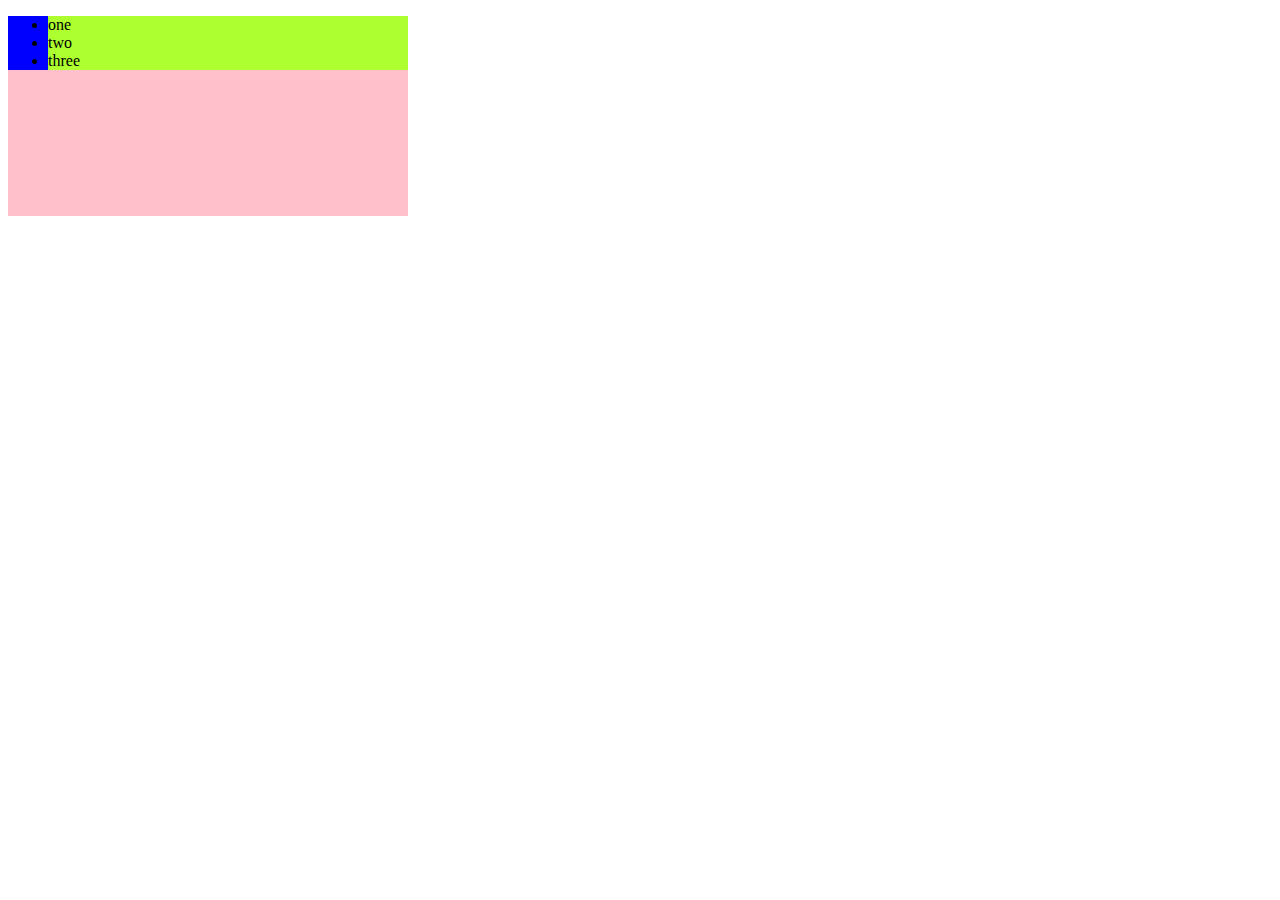
<file: eventbubbling.html>
<!DOCTYPE html>
<html lang="en">
<head>
    <meta charset="UTF-8">
    <meta name="viewport" content="width=device-width, initial-scale=1.0">
    <title>JS Mini project</title>
    <link rel="stylesheet" href="eventbubbling.css" />
</head>
<body>
    <div>
        <ul>
            <li>one</li>
            <li>two</li>
            <li>three</li>
        </ul>
    </div>
    <script src="eventbubbling.js"></script>
</body>
</html>
</file>
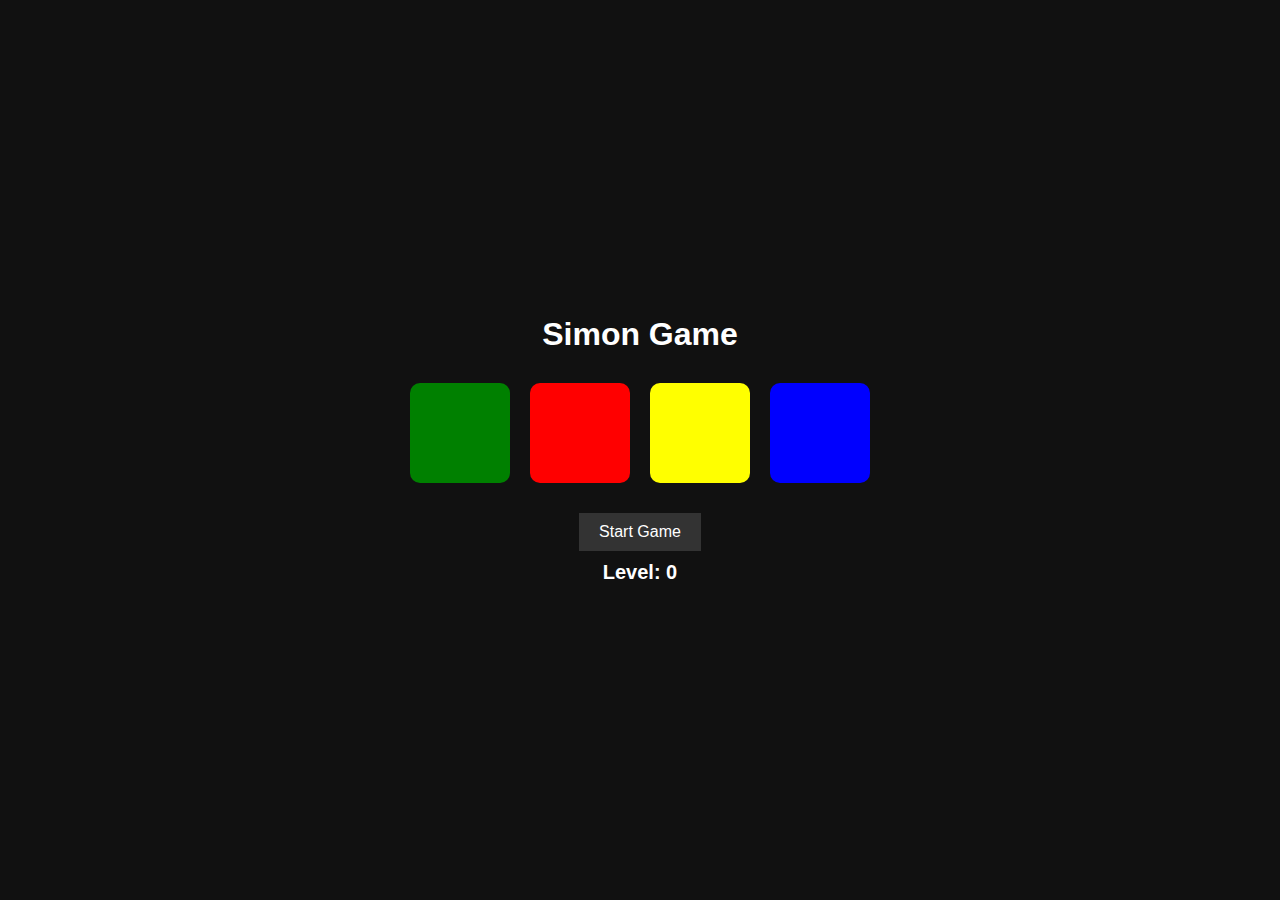
<file: simongame.html>
<!DOCTYPE html>
<html lang="en">
<head>
    <meta charset="UTF-8">
    <meta name="viewport" content="width=device-width, initial-scale=1.0">
    <title>Simon Game</title>
    <link rel="stylesheet" href="simongame.css">
</head>
<body>
    <div class="game-container">
        <h1>Simon Game</h1>
        <div class="game-buttons">
            <div class="btn" id="green"></div>
            <div class="btn" id="red"></div>
            <div class="btn" id="yellow"></div>
            <div class="btn" id="blue"></div>
        </div>
        <div class="controls">
            <button id="start-btn">Start Game</button>
            <h3 id="level">Level: 0</h3>
        </div>
    </div>

    <script src="simongame.js"></script>
</body>
</html>
</file>
<file: eventbubbling.css>
div {
    background-color: pink;
    height: 200px;
    width: 400px;
}

ul {
    background-color: blue;
}
li {
    background-color: greenyellow;
}
</file>
<file: simongame.css>
* {
    margin: 0;
    padding: 0;
    box-sizing: border-box;
}

body {
    font-family: Arial, sans-serif;
    background-color: #111;
    color: white;
    display: flex;
    justify-content: center;
    align-items: center;
    height: 100vh;
    flex-direction: column;
}

.game-container {
    text-align: center;
}

.game-buttons {
    display: flex;
    justify-content: center;
    margin-top: 20px;
}

.btn {
    width: 100px;
    height: 100px;
    border-radius: 10px;
    margin: 10px;
    cursor: pointer;
    transition: all 0.2s ease-in-out;
}

#green {
    background-color: green;
}

#red {
    background-color: red;
}

#yellow {
    background-color: yellow;
}

#blue {
    background-color: blue;
}

.btn.active {
    opacity: 0.6;
}

.controls {
    margin-top: 20px;
}

#start-btn {
    padding: 10px 20px;
    background-color: #333;
    border: none;
    color: white;
    font-size: 16px;
    cursor: pointer;
}

#start-btn:hover {
    background-color: #444;
}

#level {
    margin-top: 10px;
    font-size: 20px;
}
</file>
